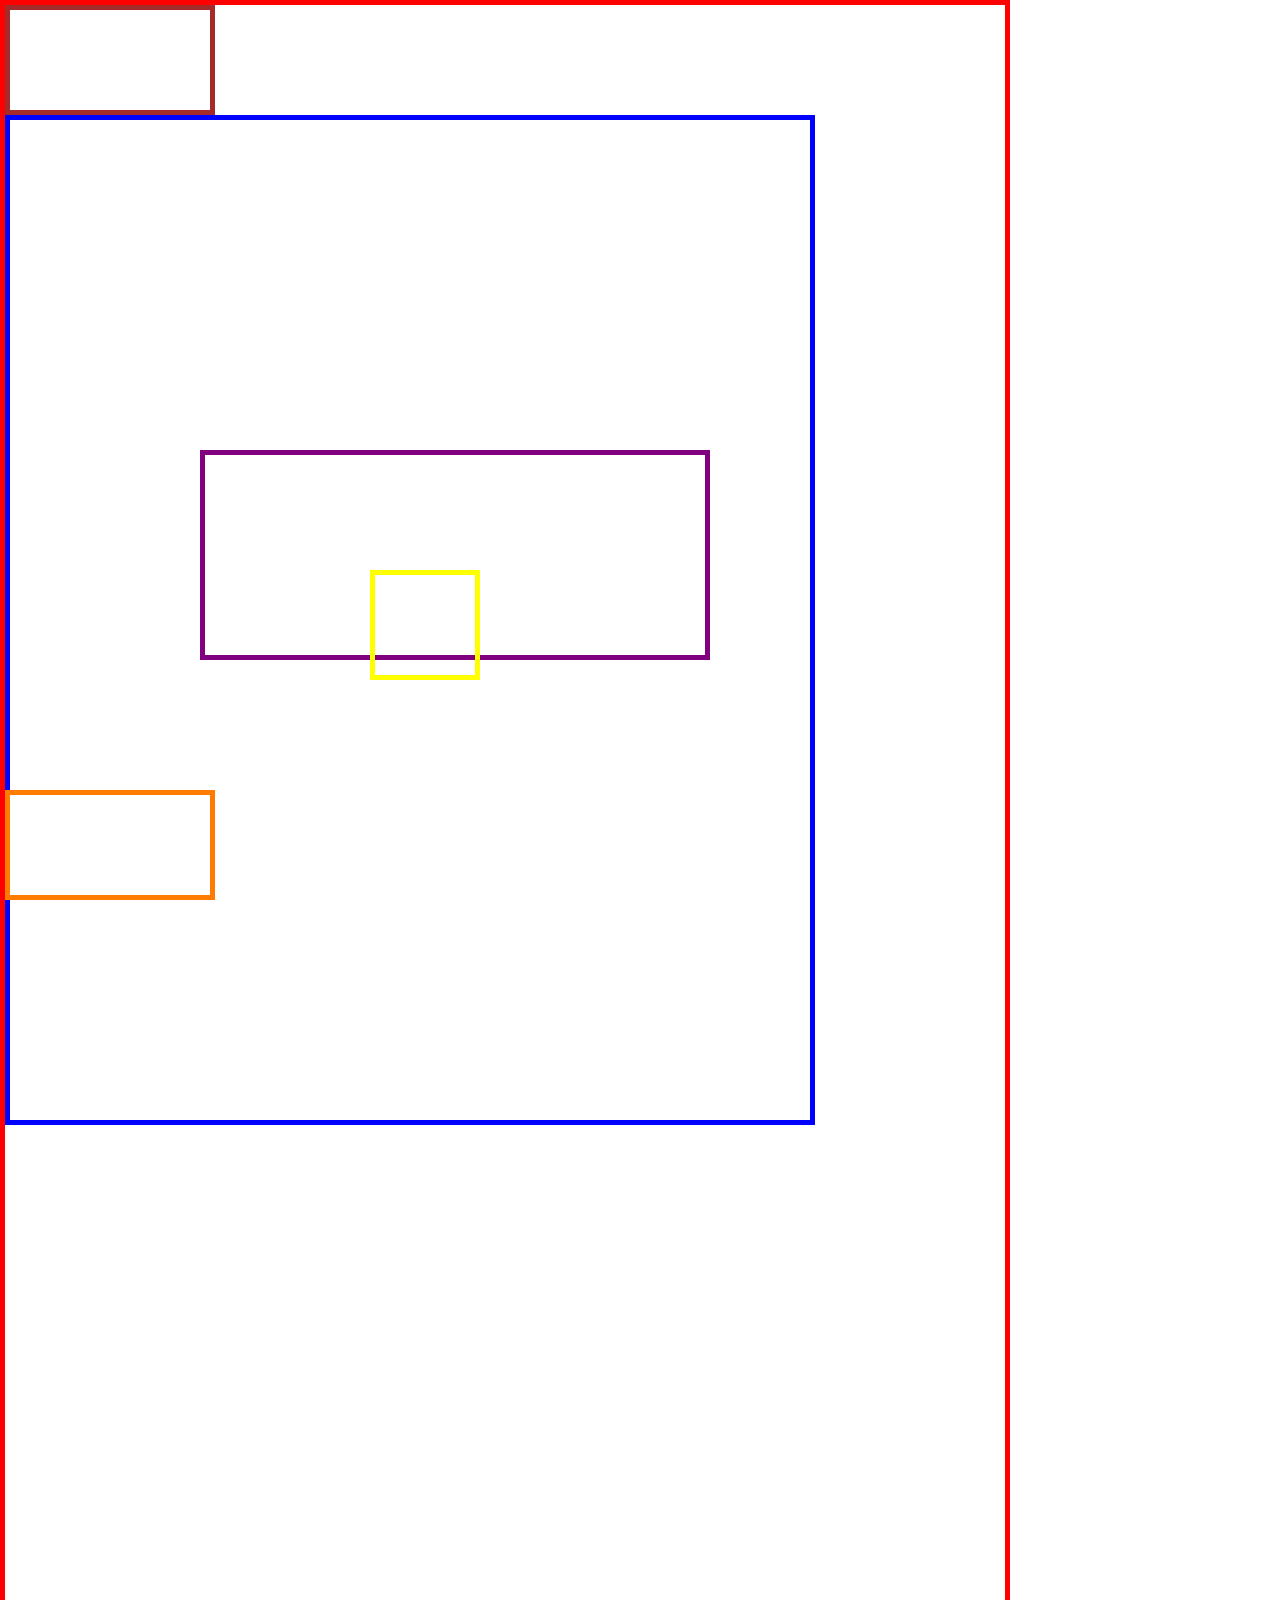
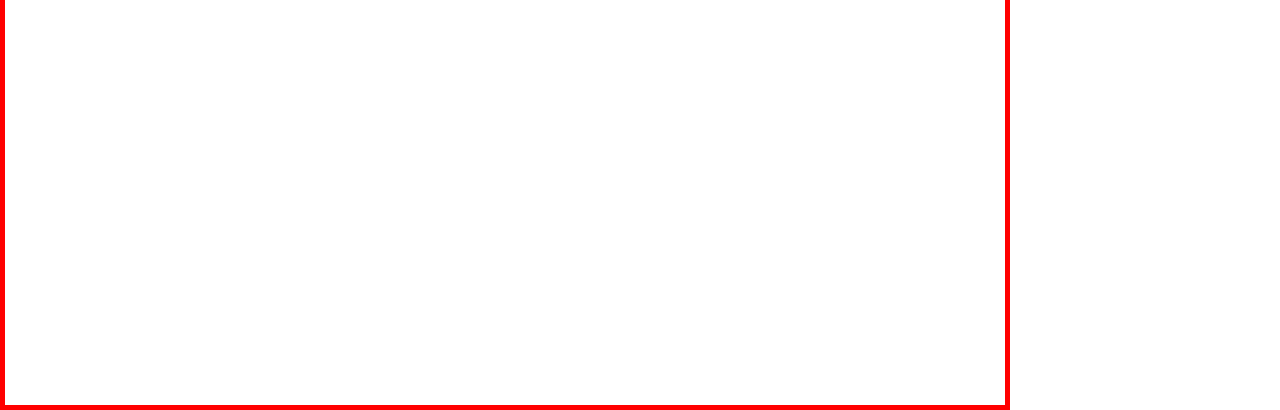
<file: 02_L0_BaiTap/bai1/index.html>
<!DOCTYPE html>
<html lang="en">
  <head>
    <meta charset="UTF-8" />
    <meta http-equiv="X-UA-Compatible" content="IE=edge" />
    <meta name="viewport" content="width=device-width, initial-scale=1.0" />
    <link rel="stylesheet" href="./style.css" />

    <title>Document</title>
  </head>
  <body>
    <div class="a1">
      <div class="a2"></div>
      <div class="a3"></div>
      <div class="a4">
        <div class="a5"></div>
        <div class="a6"></div>
      </div>
    </div>
  </body>
</html>
</file>
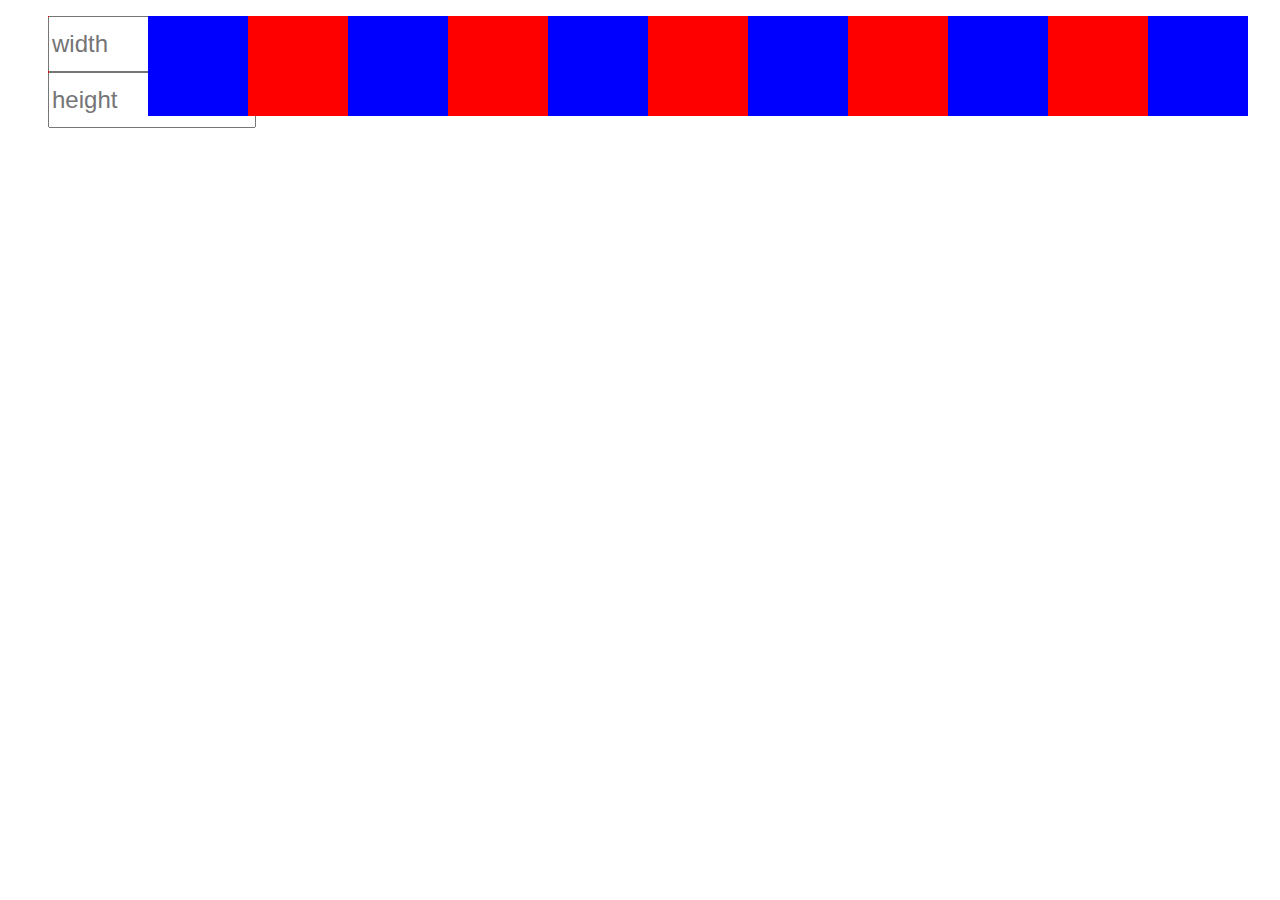
<file: 02_L0_BaiTap/bai2/index.html>
<!DOCTYPE html>
<html lang="en">
  <head>
    <meta charset="UTF-8" />
    <meta http-equiv="X-UA-Compatible" content="IE=edge" />
    <meta name="viewport" content="width=device-width, initial-scale=1.0" />
    <title>Document</title>
    <link rel="stylesheet" href="./style.css" />
  </head>
  <body>
    <ul>
      <li><input type="text" placeholder="width" /><input type="text" placeholder="height" /></li>
      <li></li>
      <li></li>
      <li></li>
      <li></li>
      <li></li>
      <li></li>
      <li></li>
      <li></li>
      <li></li>
      <li></li>
      <li></li>
    </ul>
    <div>
      <ul id="box"></ul>
    </div>
    <script src="./index.js"></script>
  </body>
</html>
</file>
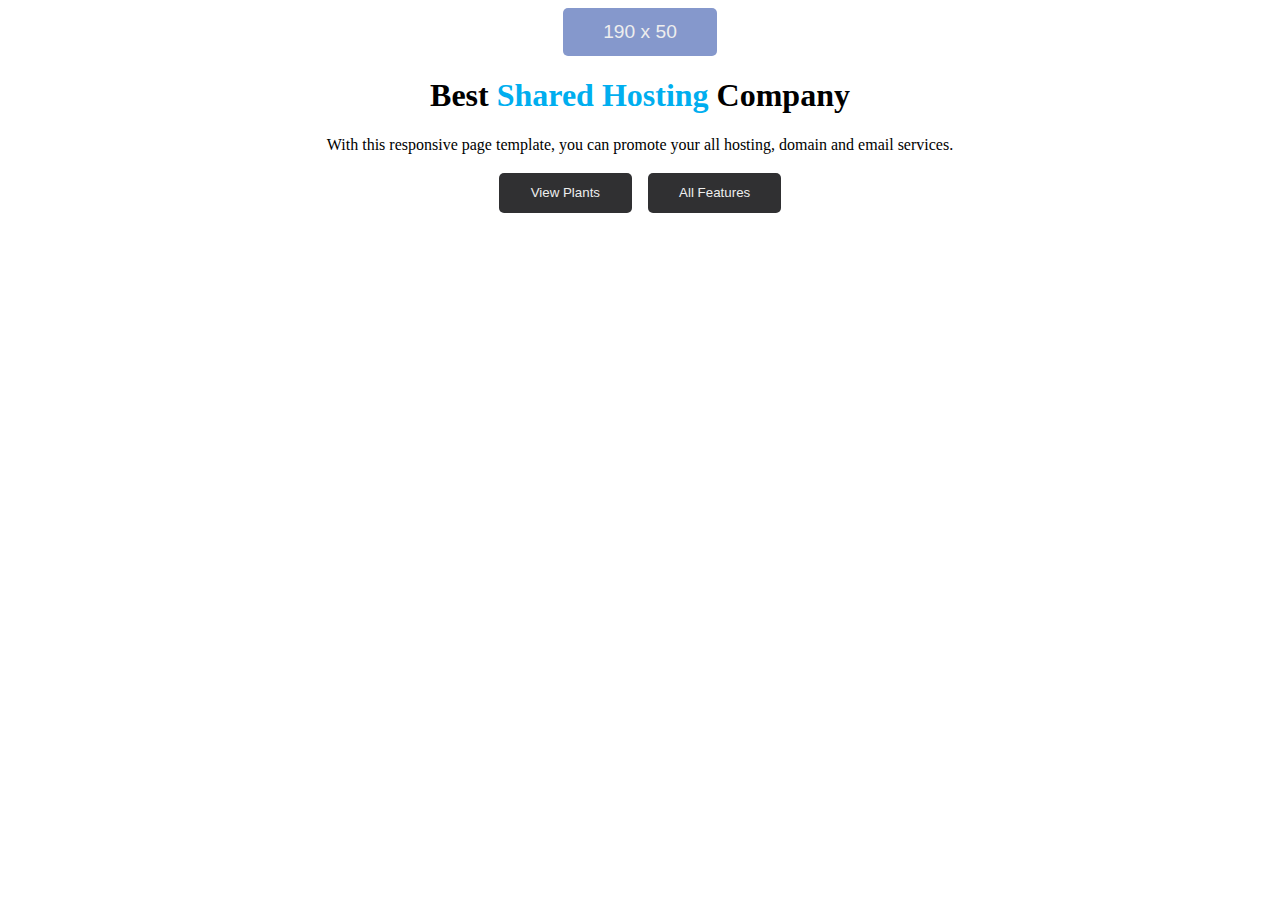
<file: 03_L0_BaiTapFE/1/index.html>
<!DOCTYPE html>
<html lang="en">
  <head>
    <meta charset="UTF-8" />
    <meta http-equiv="X-UA-Compatible" content="IE=edge" />
    <meta name="viewport" content="width=device-width, initial-scale=1.0" />
    <link rel="stylesheet" href="./style.css" />

    <title>Document</title>
  </head>
  <body>
    <div class="container">
      <button class="box">190 x 50</button>
      <h1>Best <span>Shared Hosting</span> Company</h1>
      <p>
        With this responsive page template, you can promote your all hosting, domain and email
        services.
      </p>
      <div class="btn">
        <button>View Plants</button>
        <button>All Features</button>
      </div>
    </div>
  </body>
</html>
</file>
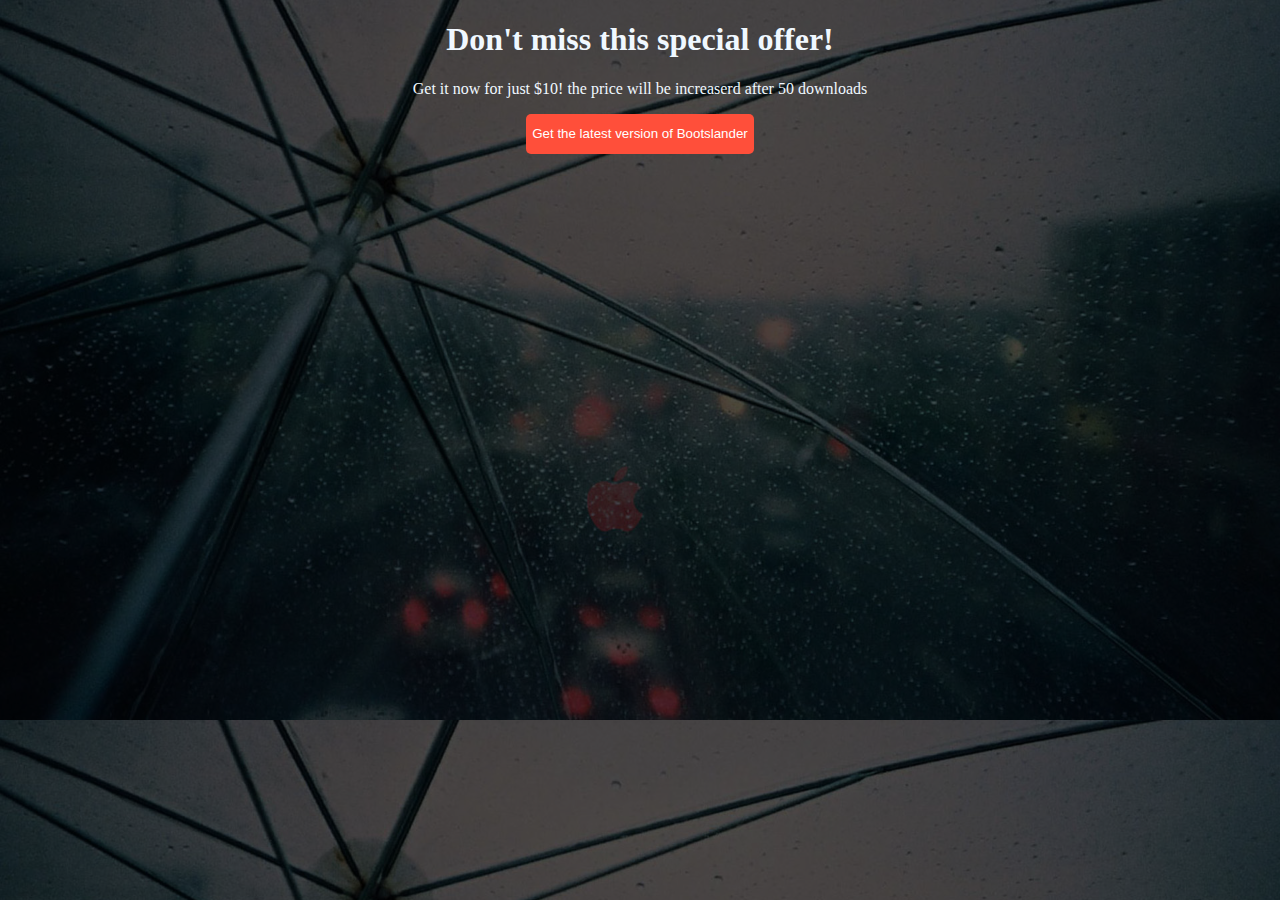
<file: 03_L0_BaiTapFE/2/index.html>
<!DOCTYPE html>
<html lang="en">
  <head>
    <meta charset="UTF-8" />
    <meta http-equiv="X-UA-Compatible" content="IE=edge" />
    <meta name="viewport" content="width=device-width, initial-scale=1.0" />
    <link rel="stylesheet" href="./style.css" />

    <title>Document</title>
  </head>
  <body>
    <div class="">
      <h1>Don't miss this special offer!</h1>
      <p>Get it now for just $10! the price will be increaserd after 50 downloads</p>
    </div>
    <button class="btn">Get the latest version of Bootslander</button>
  </body>
</html>
</file>
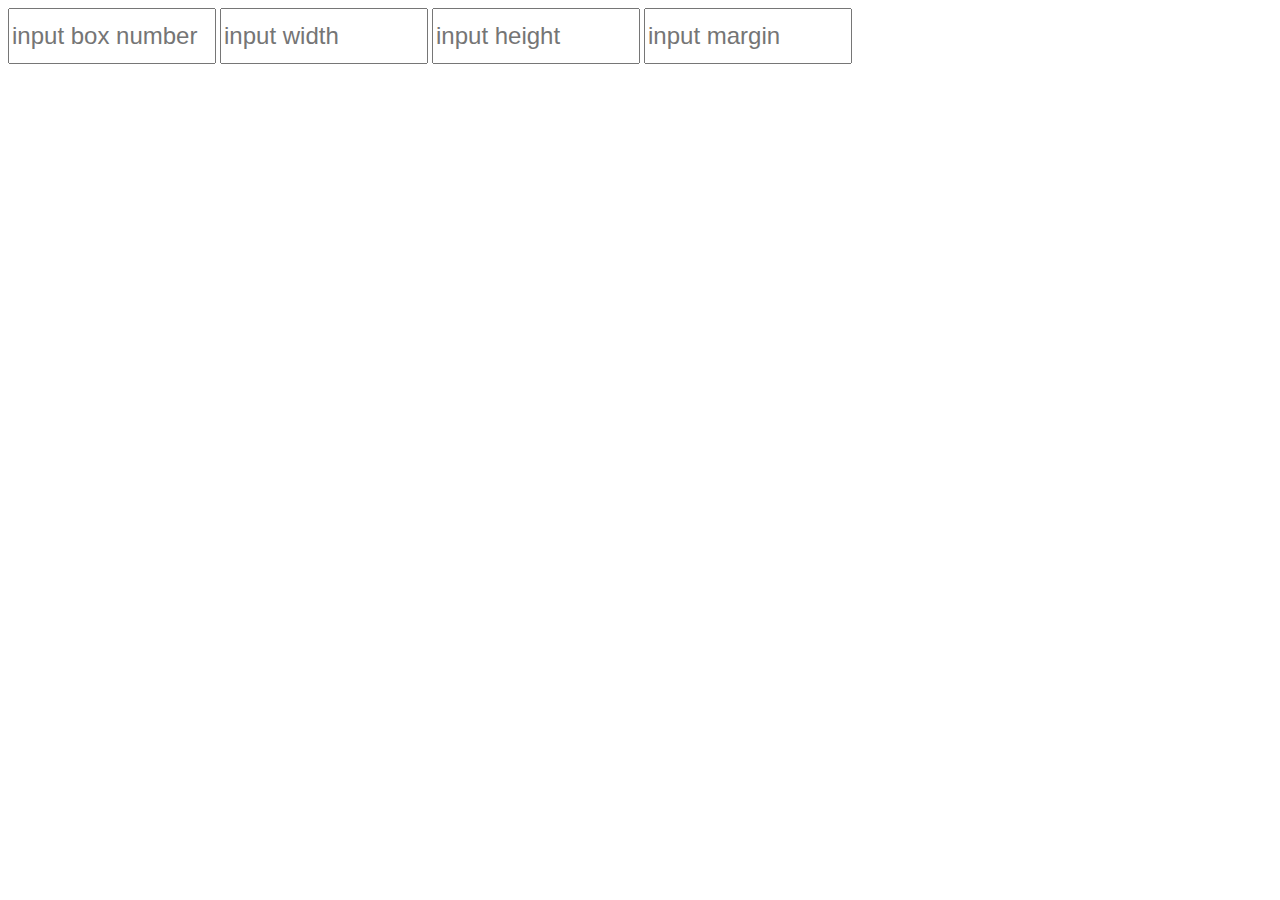
<file: 02_L0_BaiTap/bai2/index0.html>
<!DOCTYPE html>
<html lang="en">
  <head>
    <meta charset="UTF-8" />
    <meta http-equiv="X-UA-Compatible" content="IE=edge" />
    <meta name="viewport" content="width=device-width, initial-scale=1.0" />
    <title>Document</title>
    <link rel="stylesheet" href="./style.css" />
  </head>
  <body>
    <input id="number" type="text" placeholder="input box number" onchange="createBox()" />
    <input id="width" type="text" placeholder="input width" onchange="createBox()" />
    <input id="height" type="text" placeholder="input height" onchange="createBox()" />
    <input id="margin" type="text" placeholder="input margin" onchange="createBox()" />
    <div>
      <ul id="box"></ul>
    </div>
    <script src="./index.js"></script>
  </body>
</html>
</file>
<file: 02_L0_BaiTap/bai1/style.css>
body {
  margin: 0;
}
.a1 {
  width: 1000px;
  height: 2000px;
  /* background-color: #333; */
  border: 5px solid #f00;
  margin: 0;
}
.a2 {
  width: 200px;
  height: 100px;
  border: 5px solid brown;
  position: sticky;
  z-index: 1;
  top: 0;
}
.a3 {
  width: 200px;
  height: 100px;
  border: 5px solid rgb(255, 124, 0);
  position: fixed;
  bottom: 0px;
  z-index: 1;
}
.a4 {
  width: 800px;
  height: 1000px;
  border: 5px solid blue;
  position: relative;
  bottom: 0;
}
.a5 {
  width: 500px;
  height: 200px;
  border: 5px solid purple;
  /* margin: 50% 200px; */
  /* bottom: 50%; */
  top: 50%;
  position: sticky;
  left: 200px;
  bottom: 0;
}
.a6 {
  width: 100px;
  height: 100px;
  border: 5px solid yellow;
  position: absolute;
  top: 45%;
  left: 45%;
  z-index: 1;
}
@media (max-width: 780px) {
  .a1 {
    width: 500px;
  }
  .a2 {
    width: 100px;
  }
  .a3 {
    width: 100px;
  }
  .a4 {
    width: 400px;
  }
  .a5 {
    width: 250px;
  }
}
</file>
<file: 02_L0_BaiTap/bai2/style.css>
/* ul {
  display: flex;
} */

input {
  width: 200px;
  height: 50px;
  font-size: 24px;
}

ul {
  display: flex;
  flex-direction: row;
  list-style: none;
  flex-wrap: wrap;
}
li {
  width: 100px;
  height: 100px;
}

li:nth-child(2n) {
  background-color: blue;
}

li:nth-child(2n + 1) {
  background-color: red;
}

@media screen and (max-width: 1200px) {
  li:nth-child(2n + 1) {
    background-color: purple;
  }
  li:nth-child(2n) {
    background-color: pink;
  }
}

@media screen and (max-width: 992px) {
  li:nth-child(2n + 1) {
    background-color: yellow;
    width: 30px;
  }
  li:nth-child(2n) {
    background-color: purple;
    width: 40px;
  }
}
@media screen and (max-width: 768px) {
  li:nth-child(2n + 1) {
    background-color: brown;
    width: 30px;
  }
  li:nth-child(2n) {
    background-color: yellow;
    width: 40px;
  }
}
@media screen and (max-width: 425px) {
  li:nth-child(2n + 1) {
    background-color: yellow;
    width: 20px;
  }
  li:nth-child(2n) {
    background-color: red;
    width: 50px;
  }
}
@media screen and (max-width: 320px) {
  li:nth-child(2n + 1) {
    background-color: red;
    width: 20px;
  }
  li:nth-child(2n) {
    background-color: blue;
    width: 30px;
  }
}
</file>
<file: 03_L0_BaiTapFE/1/style.css>
.container {
  text-align: center;
}
.box {
  background-color: rgb(133, 152, 204);
  height: 2.5em;
  width: 8em;
  align-items: center;
  margin: auto;
  border: none;
  font-size: 1.2em;
}
span {
  color: rgb(0, 174, 239);
}
button {
  background-color: rgb(48, 48, 50);
  color: rgb(238, 238, 238);
  height: 3em;
  width: 10em;
  border-radius: 5px;
  border: none;
  margin: 0.2em 0.6em;
}
.btn {
  display: flex;
  justify-content: center;
}
@media screen and (max-width: 768px) {
  .box {
    height: 2.5em;
    width: 8em;
  }
  span {
    color: rgb(0, 174, 239);
  }
  button {
    height: 3em;
    width: 10em;
  }
}
</file>
<file: 03_L0_BaiTapFE/2/style.css>
body {
  background-image: linear-gradient(rgba(0, 0, 0, 0.7), rgba(0, 0, 0, 0.7)), url(./umbrella.jpg);
  background-size: cover;
  text-align: center;
  color: aliceblue;
}

button {
  background-color: rgb(255, 79, 58);
  border: none;
  border-radius: 5px;
  color: #fff;
  /* text-align: center; */
  /* width: 30em; */
  height: 3em;
  cursor: pointer;
}
</file>
